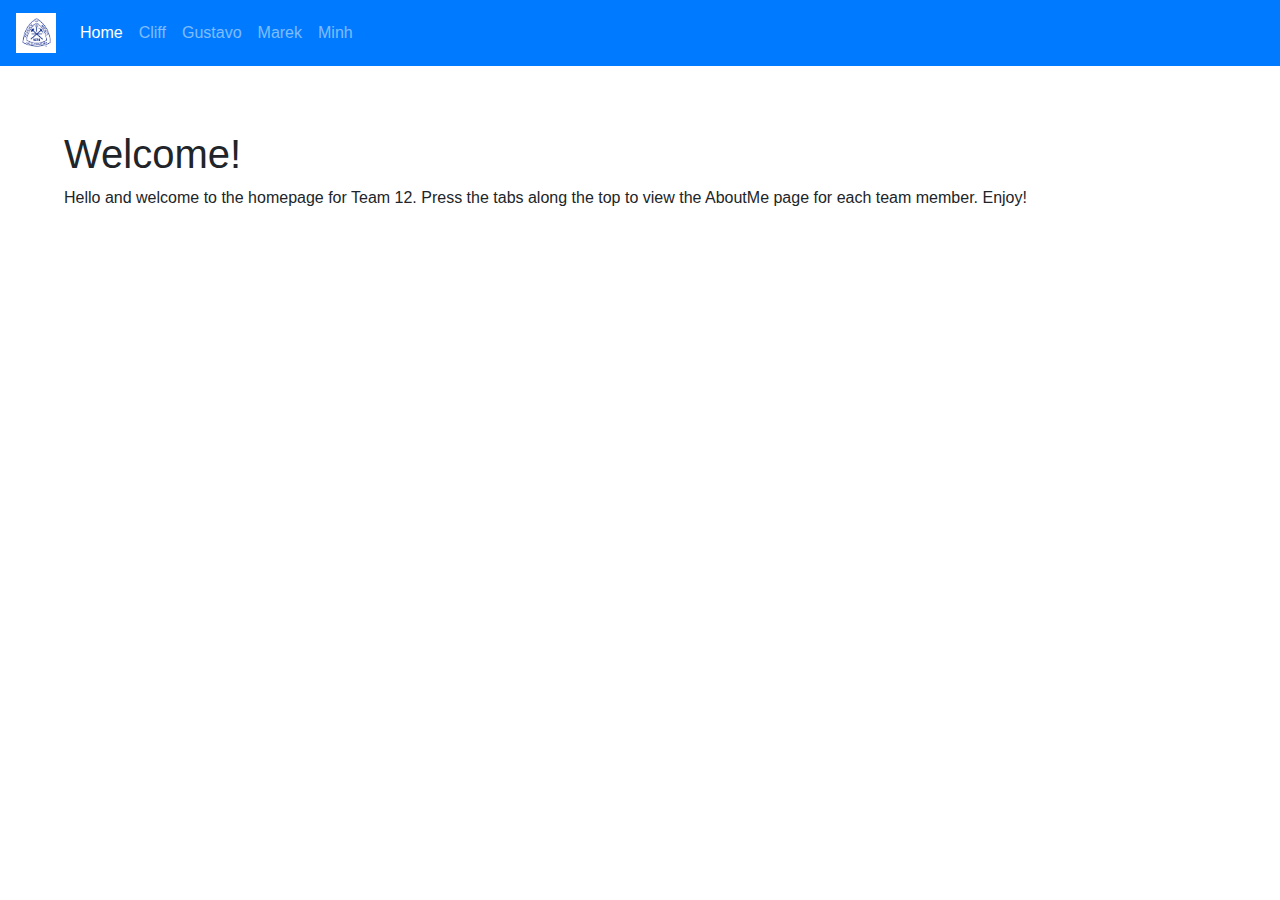
<file: index.html>
<!DOCTYPE html>
<html lang="en">
<head>
  <title>Team 12</title>
  <meta charset="utf-8">
  <meta name="viewport" content="width=device-width, initial-scale=1">
  <link rel="stylesheet" href="https://maxcdn.bootstrapcdn.com/bootstrap/4.0.0/css/bootstrap.min.css">
  <script src="https://ajax.googleapis.com/ajax/libs/jquery/3.3.1/jquery.min.js"></script>
  <script src="https://cdnjs.cloudflare.com/ajax/libs/popper.js/1.12.9/umd/popper.min.js"></script>
  <script src="https://maxcdn.bootstrapcdn.com/bootstrap/4.0.0/js/bootstrap.min.js"></script>
  <style>
	#main {
		margin: 5%;
	}
  </style>
</head>
<body>

<nav class="navbar navbar-expand-sm bg-primary navbar-dark">
	<a class="navbar-brand" href="#">
      <img src="images/minesLogo.png" alt="logo" style="width:40px;">
	</a>
    <button class="navbar-toggler" type="button" data-toggle="collapse" data-target="#collapsibleNavbar">
      <span class="navbar-toggler-icon"></span>
    </button>
  <!-- Links -->
    <div class="collapse navbar-collapse" id="collapsibleNavbar">
  <ul class="navbar-nav">
    <li class="nav-item active">
      <a class="nav-link" href="index.html">Home</a>
    </li>
    <li class="nav-item">
      <a class="nav-link" href="cliff.html">Cliff</a>
    </li>
    <li class="nav-item">
      <a class="nav-link" href="gustavo.html">Gustavo</a>
    </li>
    <li class="nav-item">
      <a class="nav-link" href="prussak.html">Marek</a>
    </li>
	<li class="nav-item">
      <a class="nav-link" href="minh.html">Minh</a>
    </li>
  </ul>
  </div>
</nav>

<div id="main">
  <h1>Welcome!</h1>
    <p>Hello and welcome to the homepage for Team 12. Press the tabs along the top to view the AboutMe page for each team member. Enjoy!</p>
</div>

</body>
</html>
</file>
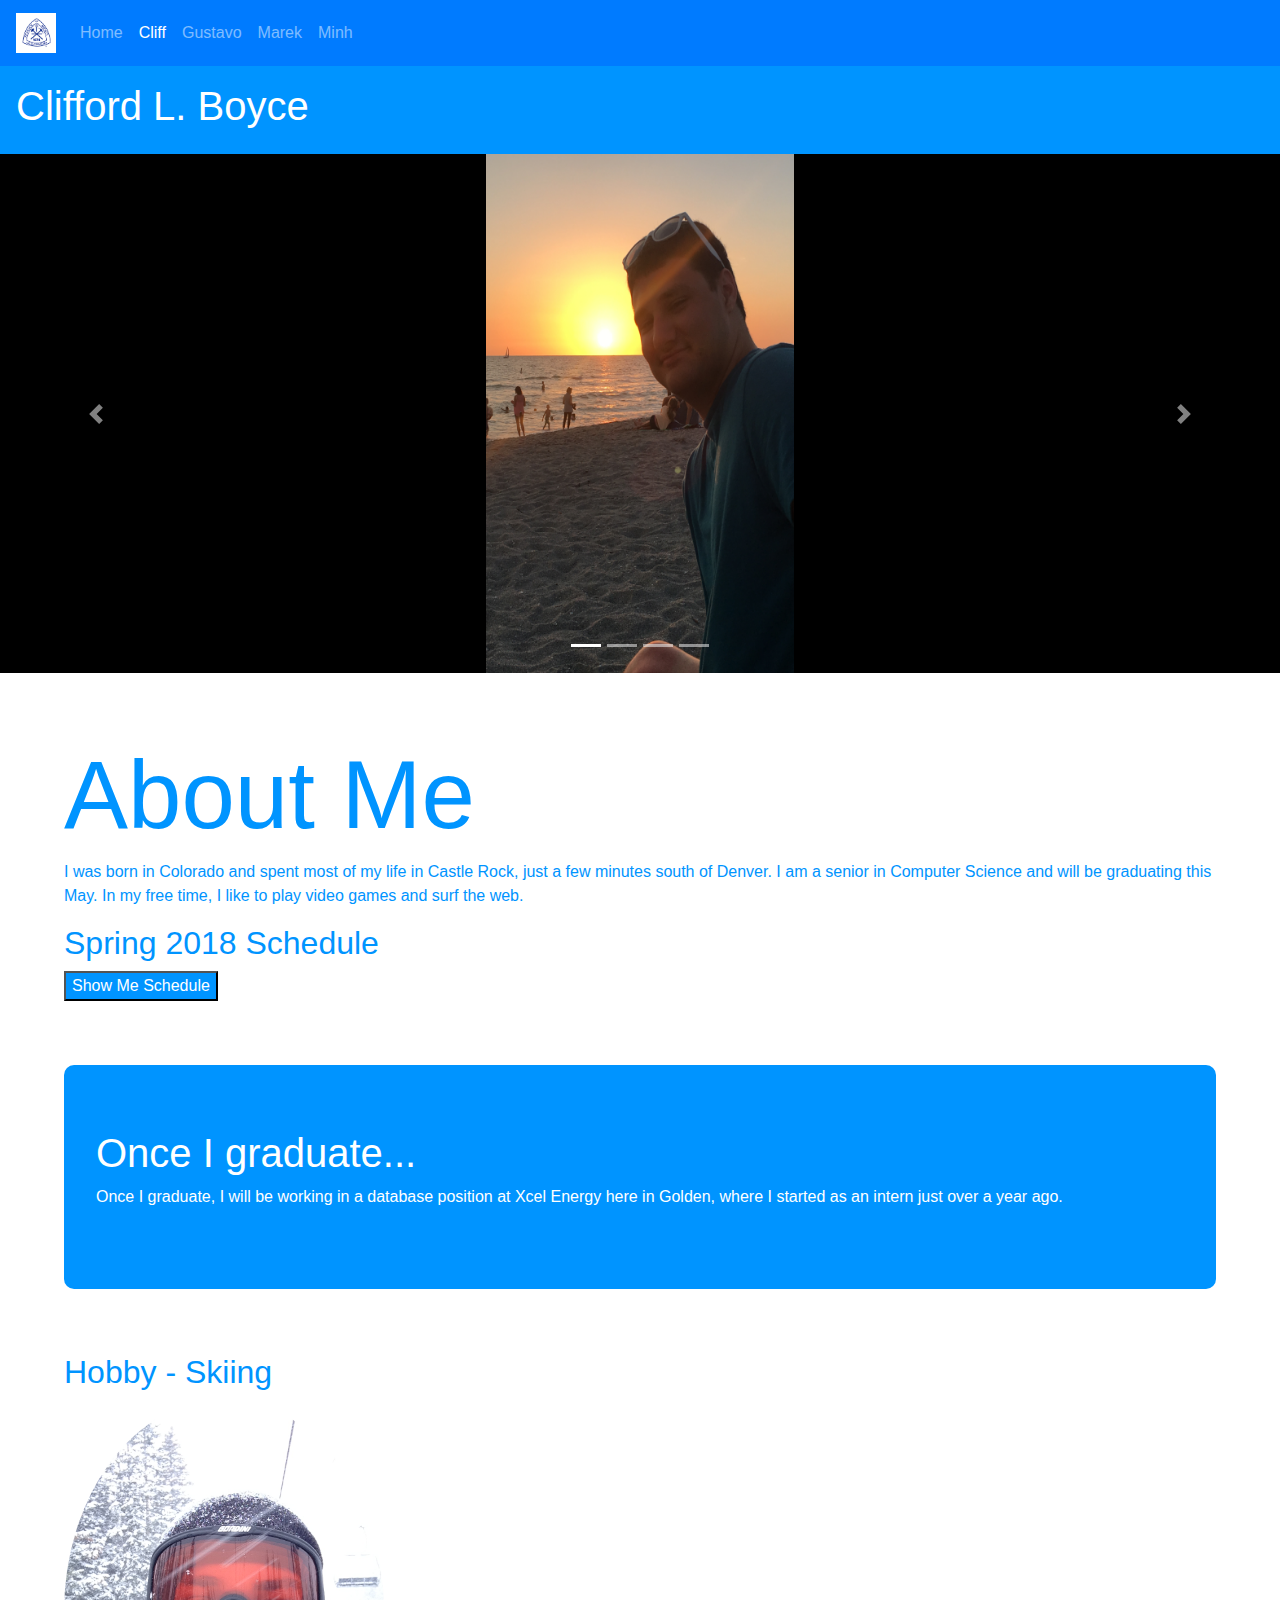
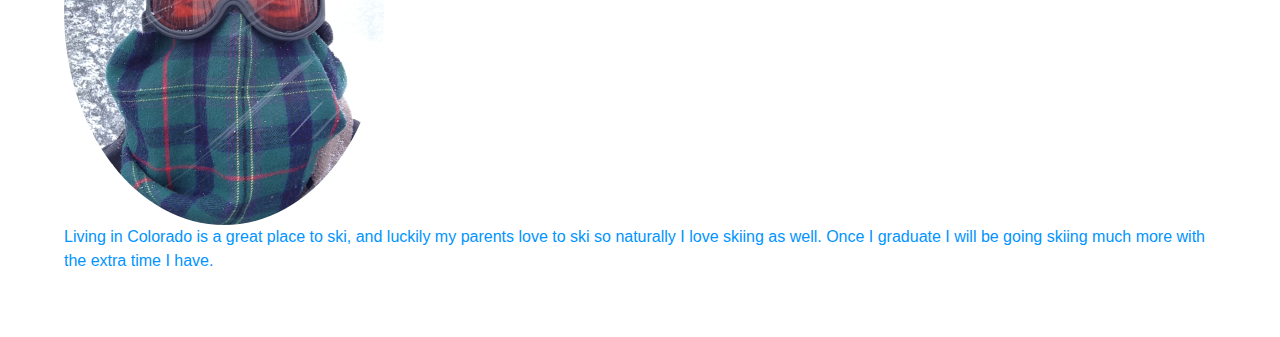
<file: cliff.html>
<!DOCTYPE html>
<html lang="en">
<head>
  <title>About Cliff</title>
  <meta charset="utf-8">
  <meta name="viewport" content="width=device-width, initial-scale=1">
  <link rel="stylesheet" href="https://maxcdn.bootstrapcdn.com/bootstrap/4.0.0/css/bootstrap.min.css">
  <link rel="stylesheet" href="css/cliff.css">
  <script src="https://ajax.googleapis.com/ajax/libs/jquery/3.3.1/jquery.min.js"></script>
  <script src="https://cdnjs.cloudflare.com/ajax/libs/popper.js/1.12.9/umd/popper.min.js"></script>
  <script src="https://maxcdn.bootstrapcdn.com/bootstrap/4.0.0/js/bootstrap.min.js"></script>
</head>
<body>

<nav class="navbar navbar-expand-sm bg-primary navbar-dark">
   <a class="navbar-brand" href="#">
      <img src="images/minesLogo.png" alt="logo" style="width:40px;">
	</a>
    <button class="navbar-toggler" type="button" data-toggle="collapse" data-target="#collapsibleNavbar">
      <span class="navbar-toggler-icon"></span>
    </button>
  <!-- Links -->
    <div class="collapse navbar-collapse" id="collapsibleNavbar">
  <ul class="navbar-nav">
    <li class="nav-item">
      <a class="nav-link" href="index.html">Home</a>
    </li>
    <li class="nav-item active">
      <a class="nav-link" href="cliff.html">Cliff</a>
    </li>
    <li class="nav-item">
      <a class="nav-link" href="gustavo.html">Gustavo</a>
    </li>
    <li class="nav-item">
      <a class="nav-link" href="prussak.html">Marek</a>
    </li>
	<li class="nav-item">
      <a class="nav-link" href="minh.html">Minh</a>
    </li>
  </ul>
  </div>
</nav>

<div id="name">
  <h1>Clifford L. Boyce</h1>
</div>

<div id="myPictures" class="carousel slide" data-ride="carousel">

  <!-- Indicators -->
  <ul class="carousel-indicators">
    <li data-target="#myPictures" data-slide-to="0" class="active"></li>
    <li data-target="#myPictures" data-slide-to="1"></li>
    <li data-target="#myPictures" data-slide-to="2"></li>
    <li data-target="#myPictures" data-slide-to="3"></li>
  </ul>

  <!-- The slideshow -->
  <div class="carousel-inner">
    <div class="carousel-item active">
      <img src="images/002.JPG" alt="Cliff" width="300" height="500">
    </div>
    <div class="carousel-item">
      <img src="images/006.JPG" alt="Cliff" width="300" height="500">
    </div>
    <div class="carousel-item">
      <img src="images/001.JPG" alt="Cliff" width="500" height="400">
    </div>
	<div class="carousel-item">
      <img src="images/game.JPG" alt="Cliff" width="500" height="400">
    </div>
  </div>

  <!-- Left and right controls -->
  <a class="carousel-control-prev" href="#myPictures" data-slide="prev">
    <span class="carousel-control-prev-icon"></span>
  </a>
  <a class="carousel-control-next" href="#myPictures" data-slide="next">
    <span class="carousel-control-next-icon"></span>
  </a>

</div>

<div id="aboutMe">
  <h1 class="display-1">About Me</h1>
    <p>I was born in Colorado and spent most of my life in Castle Rock, just a few minutes south of Denver.
	I am a senior in Computer Science and will be graduating this May. In my free time, I like to play video games and surf the web.</p>
	<h2>Spring 2018 Schedule</h2>
	<button id="toggleSchedule" data-toggle="collapse" data-target="#schedule">Show Me Schedule</button>

	<div id="schedule" class="collapse">
	  	<table class="table table-bordered table-hover">
		<thead>
		  <tr>
			<th>Class Number</th>
			<th>Class Name</th>
			<th>Meeting Time</th>
		  </tr>
		</thead>
		<tbody>
		  <tr>
			<td>CSCI 442</td>
			<td>Operating Systems</td>
			<td>T/Th 11:00am-12:15pm</td>
		  </tr>
		  <tr>
			<td>MATH 440</td>
			<td>Parallel Scientific Computing</td>
			<td>T/Th 8:00am-9:00</td>
		  </tr>
		  <tr>
			<td>CSCI 446</td>
			<td>Web Applications</td>
			<td>Online</td>
		  </tr>
		</tbody>
	  </table>
	</div>
</div>

<div class="jumbotron">
  <h1>Once I graduate...</h1>
  <p>Once I graduate, I will be working in a database position at Xcel Energy here in Golden, where I started as an intern just over a year ago. </p>
</div>

<div id="hobby">
	<h2>Hobby - Skiing</h2>
    <img src="images/081.JPG" class="rounded-circle" alt="Skiing" width="320" height="426">
	<p>Living in Colorado is a great place to ski, and luckily my parents love to ski so naturally I love skiing as well.
	Once I graduate I will be going skiing much more with the extra time I have.</p>

</div>

</body>
</html>
</file>
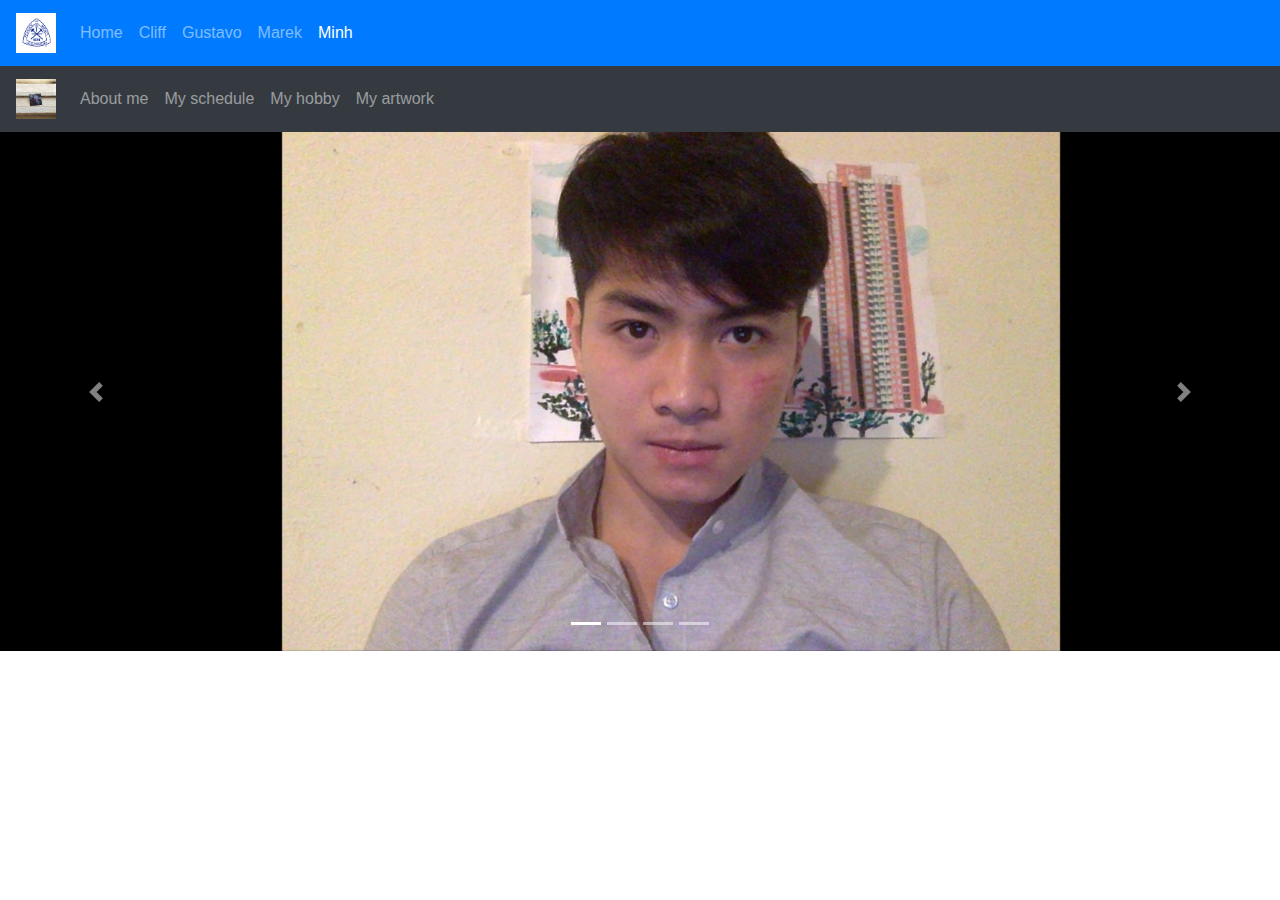
<file: minh.html>
<!DOCTYPE html>
<html lang="en">
<head>
  <title>Something about Minh</title>
  <meta charset="utf-8">
  <meta name="viewport" content="width=device-width, initial-scale=1">
  <link rel="stylesheet" href="https://maxcdn.bootstrapcdn.com/bootstrap/4.0.0/css/bootstrap.min.css">
  <script src="https://ajax.googleapis.com/ajax/libs/jquery/3.3.1/jquery.min.js"></script>
  <script src="https://cdnjs.cloudflare.com/ajax/libs/popper.js/1.12.9/umd/popper.min.js"></script>
  <script src="https://maxcdn.bootstrapcdn.com/bootstrap/4.0.0/js/bootstrap.min.js"></script>
  <style>
    #hobbyimage {
      display:flex;
      flex-direction:row;
      justify-content: center;
      overflow:hidden;
    }
    .hobbyimage {
      object-fit:cover;
      border: 1px solid black;
      width: 15%;
      height: 150px;
      margin: 2%;
    }
    #artimage {
      display:flex;
      flex-direction:row;
      justify-content: center;
      overflow:hidden;
    }
    .artimage {
      object-fit:cover;
      border: 1px solid black;
      width: 15%;
      height: 150px;
      margin: 2%;
    }
    #myPictures.carousel.slide {
	    background-color: black;
      width: 100%;
    }

    .carousel-inner {
    	height: 519px;
    	width: 80%;
    	margin-left: 10%;
    	background-color: black;
    }
    #pic0{
      height:100%;
      width: 70%;
      margin:auto;
    }
    #pic1{
      height:100%;
      width: 70%;
      margin-left: 400px;
    }
    #pic3{
      height:100%;
      width: 70%;
      margin-left: 220px;
    }
    #pic4{
      height:100%;
      width: 70%;
      margin-left: 350px;
    }
    .carousel-inner img {
       margin: auto;
       width: auto;
       height: 100%;
    }
  </style>
</head>
<body>
<nav class="navbar navbar-expand-sm bg-primary navbar-dark">
	<a class="navbar-brand" href="#">
      <img src="images/minesLogo.png" alt="logo" style="width:40px;">
	</a>
    <button class="navbar-toggler" type="button" data-toggle="collapse" data-target="#collapsibleNavbar">
      <span class="navbar-toggler-icon"></span>
    </button>
  <!-- Links -->
  <div class="collapse navbar-collapse" id="collapsibleNavbar">
  <ul class="navbar-nav">
    <li class="nav-item">
      <a class="nav-link" href="index.html">Home</a>
    </li>
    <li class="nav-item">
      <a class="nav-link" href="cliff.html">Cliff</a>
    </li>
    <li class="nav-item">
      <a class="nav-link" href="gustavo.html">Gustavo</a>
    </li>
    <li class="nav-item">
      <a class="nav-link" href="prussak.html">Marek</a>
    </li>
	<li class="nav-item active">
      <a class="nav-link" href="minh.html">Minh</a>
    </li>
  </ul>
  </div>
</nav>

  <nav class="navbar navbar-expand-sm bg-dark navbar-dark">
    <a class="navbar-brand" href="#">
      <img src="images/003.jpg" alt="logo" style="width:40px;">
    </a>
    <button class="navbar-toggler" type="button" data-toggle="collapse" data-target="#collapsibleNavbar">
      <span class="navbar-toggler-icon"></span>
    </button>
  <!-- Links -->
    <div class="collapse navbar-collapse" id="collapsibleNavbar">
      <ul class="navbar-nav">
        <li class="nav-item">
          <a class="nav-link" data-toggle="collapse" data-target="#aboutme">About me</a>
        </li>
        <li class="nav-item">
          <a class="nav-link" data-toggle="collapse" data-target="#schedule">My schedule</a>
        </li>
        <li class="nav-item">
          <a class="nav-link" data-toggle="collapse" data-target="#hobby">My hobby</a>
        </li>
        <li class="nav-item">
          <a class="nav-link" data-toggle="collapse" data-target="#artwork">My artwork</a>
        </li>
      </ul>
    </div>
  </nav>
  <div id="aboutme" class="collapse">
    <h2 style="margin:5px"> About me </h2>
    <p style="margin:5px"> I am originally come from Vietnam and currently I am doing my Master in Computer Science. I will be graduating
      in May 2018 and will be working in Singapore.</p>
  </div>
  <div id="schedule" class="collapse">
    <h2 style="margin:5px"> Class Schedule of Spring 2018 </h2>
    <table class="table table-dark table-hover">
     <thead>
       <tr>
         <th>CRN</th>
         <th>Course Name</th>
         <th colspan="2">Date/Time</th>
       </tr>
     </thead>
     <tbody>
       <tr>
         <td>CSCI 564</td>
         <td>Advanced Computer Architecture</td>
         <td>TTH</td>
     <td>2:00pm-3:15pm</td>
       </tr>
     <tr>
         <td>CSCI 598B</td>
         <td>Linguistic Human-Robotic Interaction</td>
         <td>TTH</td>
     <td>12:30pm - 1:45pm</td>
       </tr>
     <tr>
         <td>CSCI 446</td>
         <td>Web Applications</td>
         <td>Online</td>
     <td></td>
       </tr>
     </tbody>
   </table>
  </div>
  <div id="hobby" class="collapse">
    <h2 style="margin:5px"> My hobby </h2>
    <p style="margin:5px"> I love playing soccer and computer games, especially MMORPG games. I am also moderator of MU Online Game.</p>
    <div id="hobbyimage">
      <img class="hobbyimage" class="img-fluid" src="images/004.jpg" class="rounded" alt="MU-online">
      <img class="hobbyimage" class="img-fluid" src="images/005.jpg" class="rounded" alt="MU-online">
      <img class="hobbyimage" class="img-fluid" src="images/007.jpg" class="rounded" alt="MU-online">
      <img class="hobbyimage" class="img-fluid" src="images/008.jpg" class="rounded" alt="MU-online">
      <img class="hobbyimage" class="img-fluid" src="images/009.jpg" class="rounded" alt="MU-online">
    </div>
  </div>
  <div id="artwork" class="collapse">
    <h2 style="margin:5px"> My artwork </h2>
    <p style="margin:5px"> "This skin and born is a rental"</p>
    <img class="artimage" class="img-fluid" src="images/015.jpg" class="rounded" alt="art-work">
    <img class="artimage" class="img-fluid" src="images/016.jpg" class="rounded" alt="art-work">
    <img class="artimage" class="img-fluid" src="images/017.jpg" class="rounded" alt="art-work">
    <img class="artimage" class="img-fluid" src="images/018.jpg" class="rounded" alt="art-work">
    <img class="artimage" class="img-fluid" src="images/019.jpg" class="rounded" alt="art-work">
    <img class="artimage" class="img-fluid" src="images/020.jpg" class="rounded" alt="art-work">
    <img class="artimage" class="img-fluid" src="images/021.jpg" class="rounded" alt="art-work">
    <img class="artimage" class="img-fluid" src="images/022.jpg" class="rounded" alt="art-work">
    <img class="artimage" class="img-fluid" src="images/023.jpg" class="rounded" alt="art-work">
    <img class="artimage" class="img-fluid" src="images/024.jpg" class="rounded" alt="art-work">
  </div>
  <div id="myPictures" class="carousel slide" data-ride="carousel">

    <!-- Indicators -->
    <ul class="carousel-indicators">
      <li data-target="#myPictures" data-slide-to="0" class="active"></li>
      <li data-target="#myPictures" data-slide-to="1"></li>
      <li data-target="#myPictures" data-slide-to="2"></li>
      <li data-target="#myPictures" data-slide-to="3"></li>
    </ul>

    <!-- The slideshow -->
    <div class="carousel-inner">
      <div class="carousel-item active" id="pic0">
        <img src="images/010.jpg" alt="Minh">
      </div>
      <div class="carousel-item" id="pic1">
        <img src="images/011.jpg" alt="Minh">
      </div>
  	  <div class="carousel-item" id="pic3">
        <img src="images/013.jpg" alt="Minh">
      </div>
      <div class="carousel-item" id="pic4">
        <img src="images/014.jpg" alt="Minh">
      </div>
    </div>

    <!-- Left and right controls -->
    <a class="carousel-control-prev" href="#myPictures" data-slide="prev">
      <span class="carousel-control-prev-icon"></span>
    </a>
    <a class="carousel-control-next" href="#myPictures" data-slide="next">
      <span class="carousel-control-next-icon"></span>
    </a>

  </div>
</body>
</html>
</file>
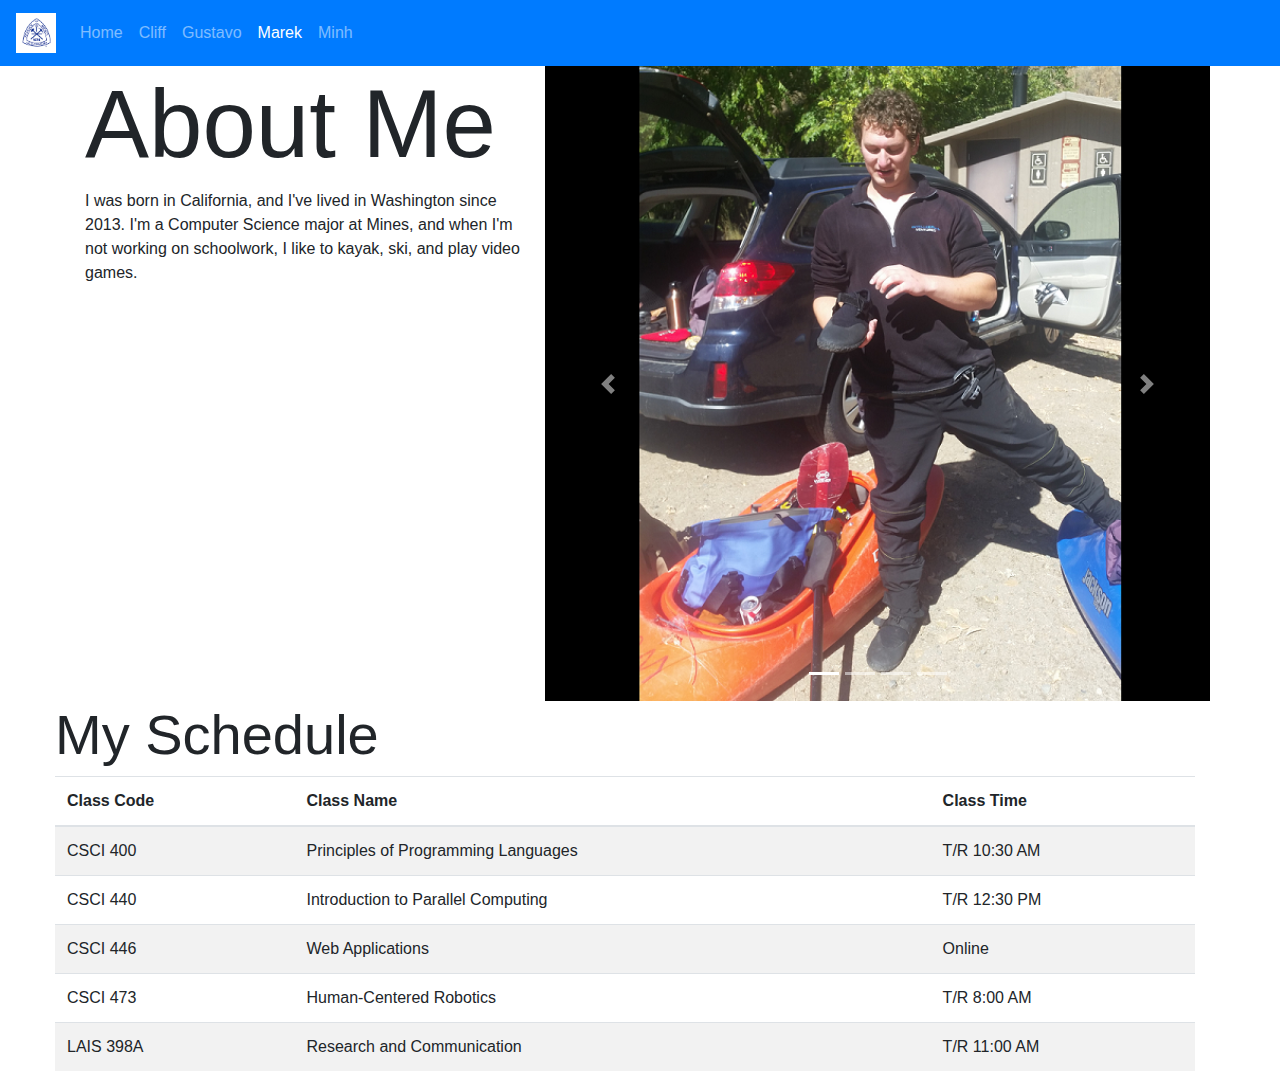
<file: prussak.html>
<!DOCTYPE html>
<html lang="en">
  <head>
    <meta charset="utf-8">

    <!-- For mobile devices -->
    <meta name="viewport" content="width=device-width, initial-scale=1">

    <link rel="stylesheet" href="https://maxcdn.bootstrapcdn.com/bootstrap/4.0.0/css/bootstrap.min.css">
    <script src="https://ajax.googleapis.com/ajax/libs/jquery/3.3.1/jquery.min.js"></script>
    <script src="https://cdnjs.cloudflare.com/ajax/libs/popper.js/1.12.9/umd/popper.min.js"></script>
    <script src="https://maxcdn.bootstrapcdn.com/bootstrap/4.0.0/js/bootstrap.min.js"></script>
  </head>

<body>
<nav class="navbar navbar-expand-sm bg-primary navbar-dark">
   <a class="navbar-brand" href="#">
      <img src="images/minesLogo.png" alt="logo" style="width:40px;">
	</a>
    <button class="navbar-toggler" type="button" data-toggle="collapse" data-target="#collapsibleNavbar">
      <span class="navbar-toggler-icon"></span>
    </button>
  <!-- Links -->
    <div class="collapse navbar-collapse" id="collapsibleNavbar">
  <ul class="navbar-nav">
    <li class="nav-item">
      <a class="nav-link" href="index.html">Home</a>
    </li>
    <li class="nav-item">
      <a class="nav-link" href="cliff.html">Cliff</a>
    </li>
    <li class="nav-item">
      <a class="nav-link" href="gustavo.html">Gustavo</a>
    </li>
    <li class="nav-item active">
      <a class="nav-link" href="prussak.html">Marek</a>
    </li>
	<li class="nav-item">
      <a class="nav-link" href="minh.html">Minh</a>
    </li>
  </ul>
  </div>
</nav>


<div class="container">
  <div class="row">
    <div class="col-xl-5">
      <h1 class="display-1">About Me</h1>
      <p>I was born in California, and I've lived in Washington since 2013. I'm a Computer Science major at Mines, and when I'm not working on schoolwork, I like to kayak, ski, and play video games. 
    </div>
    <div class="col-xl-7" style="background-color: black">
      <div id="slideshow" class="carousel slide" data-ride="carousel">
        <ul class="carousel-indicators">
          <li data-target="#slideshow" data-slide-to="0" class="active"></li>
          <li data-target="#slideshow" data-slide-to="1"></li>
          <li data-target="#slideshow" data-slide-to="2"></li>
          <li data-target="#slideshow" data-slide-to="3"></li>
        </ul>

        <div class="carousel-inner">
          <div class="carousel-item active">
            <img class=" rounded mx-auto w-100" src="images/mp_01.png" alt="bootie beer prep">
          </div>
          <div class="carousel-item">
            <img class=" rounded mx-auto w-100" src="images/mp_02.png" alt="husum falls">
          </div>
          <div class="carousel-item">
            <img class=" rounded mx-auto w-100" src="images/mp_03.png" alt="cat canyon">
          </div>
          <div class="carousel-item">
            <img class=" rounded mx-auto w-100" src="images/mp_04.png" alt="skiing in definitely chest deep pow">
          </div>

          <!-- controls -->
          <a class="carousel-control-prev" href="#slideshow" data-slide="prev">
            <span class="carousel-control-prev-icon"></span>
          </a>
          <a class="carousel-control-next" href="#slideshow" data-slide="next">
            <span class="carousel-control-next-icon"></span>
          </a>
          
        </div>
      </div>
    </div>
    <div class="row w-100">
      <h4 class="display-4">My Schedule</h3>
      <table class="table table-striped mx-auto">
        <thead>
          <tr>
            <th>Class Code</th>
            <th>Class Name</th>
            <th>Class Time</th>
          </tr>
        </thead>
        <tbody>
          <tr>
            <td>CSCI 400</td>
            <td>Principles of Programming Languages</td>
            <td>T/R 10:30 AM</td>
          </tr>
          <tr>
            <td>CSCI 440</td>
            <td>Introduction to Parallel Computing</td>
            <td>T/R 12:30 PM</td>
          </tr>
          <tr>
            <td>CSCI 446</td>
            <td>Web Applications</td>
            <td>Online</td>
          </tr>
          <tr>
            <td>CSCI 473</td>
            <td>Human-Centered Robotics</td>
            <td>T/R 8:00 AM</td>
          </tr>
          <tr>
            <td>LAIS 398A</td>
            <td>Research and Communication</td>
            <td>T/R 11:00 AM</td>
          </tr>
        </tbody>
      </table>
    </div>
  </div>
</div>

</body>
</html>
</file>
<file: css/cliff.css>
#myPictures.carousel.slide {
	background-color: black;
    width: 100%; 
}

.carousel-inner {
	height: 519px;
	width: 80%;
	margin-left: 10%;
	background-color: black;
}

.carousel-item {
	margin: auto;
	width: 30%;
	height: 100%;
}

.carousel-inner img {
   margin: auto;
   width: 100%;
   height: 100%;
}

.carousel-caption h3 {
	color: #FFF8DC;
	font-weight: bold;
}

.carousel-caption p {
	margin-left: 20%;
	max-width: 60%;
}

#aboutMe {
	margin: 5%;
	color: #0094ff;
}

#name { 
	background-color: #0094ff; 
	color: #fff;  
	padding: 1rem;
}

.jumbotron {
	background-color: #0094ff;
	color: white;
	margin: 5%;
	border-radius: 10px;
}

#toggleSchedule {
	background-color: #0094ff;
	color: white;
}

#hobby {
	margin: 5%;
	color: #0094ff;
}
</file>
